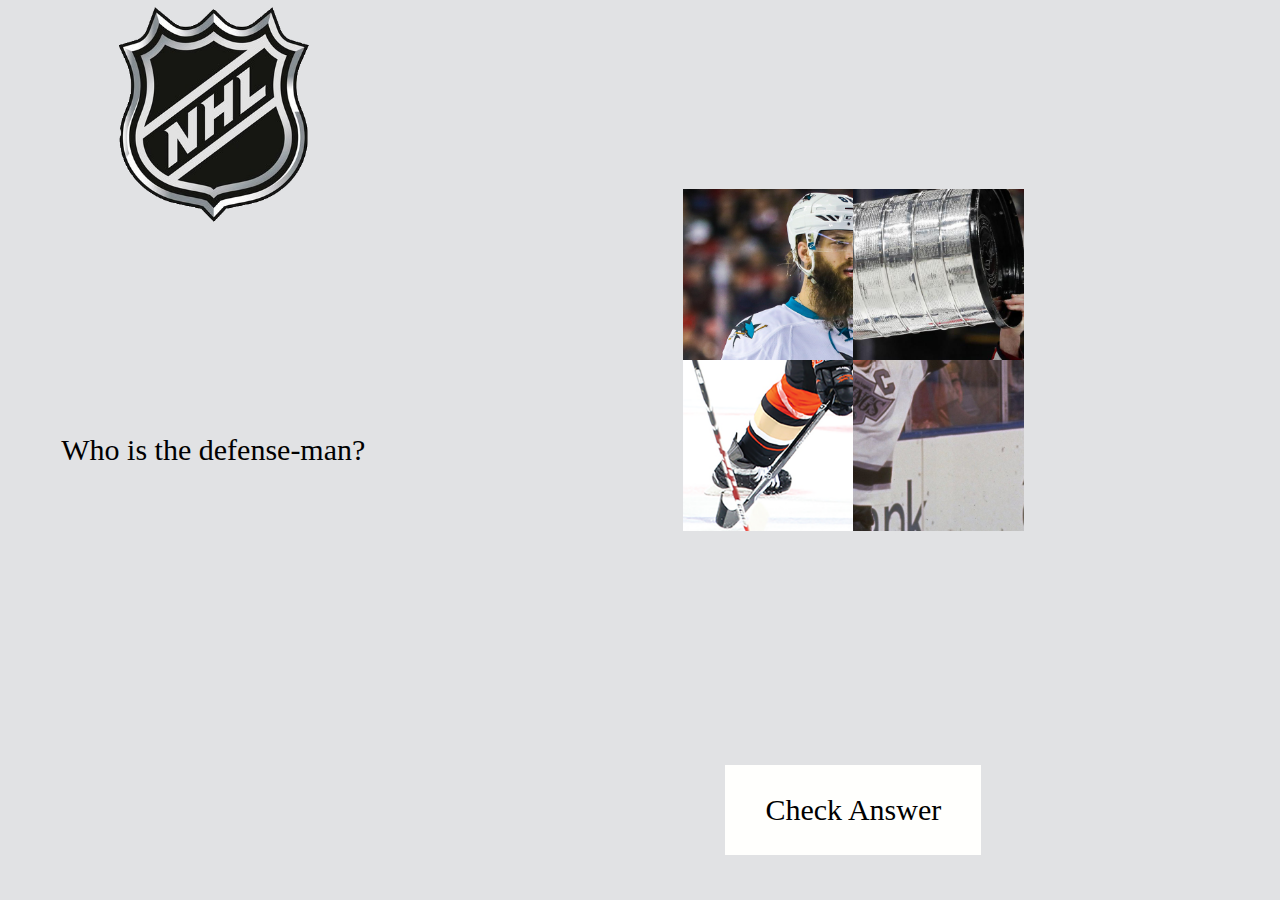
<file: index.html>
<!-- notice how both the opening <html> tag and the closing </html> tag are NOT indented so you can clearly see the start and end of the code -->
<html>
	
	<!-- the <head> section is for all the information that is needed by the browser but does NOT show up on the page -->
	<head>
		<meta charset="utf-8">
		<meta name="viewport" content="width=device-width, initial-scale=1">
		<title>Phase 4</title>
		<link rel="stylesheet" href="style.css" />
	</head>

	<!-- the <body> section is for all the content that is actually displayed on the page -->
	<body>
		<div class="left-col">
			<div class = "hint-holder width center-content">
				<img class="restrict-img-size " src="images/nhl_logo.png"/>
			</div>
			<div class = "question-holder width center-content">
				<div class="text center-content">Who is the defense-man?</div>
			</div>
			<div class = "hint-holder width center-content">
				<img class="restrict-img-size hide" src="images/key.jpg"/>
			</div>
		</div>
		<div class="right-col">
			<div class = "space width">
			</div>
			<div class = "row width center-content">
				<div class = "image-square">
					<img class="restrict-img-size top-img left-img" src="images/brent1.png" onclick="img1(this)"></img>
				</div>
				<div class = "image-square">
					<img class="restrict-img-size top-img right-img" src="images/alex2.png"onclick="img2(this)"></img>
				</div>
			</div>
			<div class = "row width center-content">
				<div class = "image-square">
					<img class="restrict-img-size bottom-img left-img" src="images/teemu3.png" onclick="img3(this)"></img>
				</div>
				<div class = "image-square">
					<img class="restrict-img-size bottom-img right-img" src="images/wayne4.png" onclick="img4(this)"></img>
				</div>
			</div>
			<div class = "space width"></div>
			<div class = "answer width center-content">
				<div class ="check-button center-content">
					<div class="text center-content">Check Answer</div>
				</div>
			</div>
		</div>
	</body>
</html>
</file>
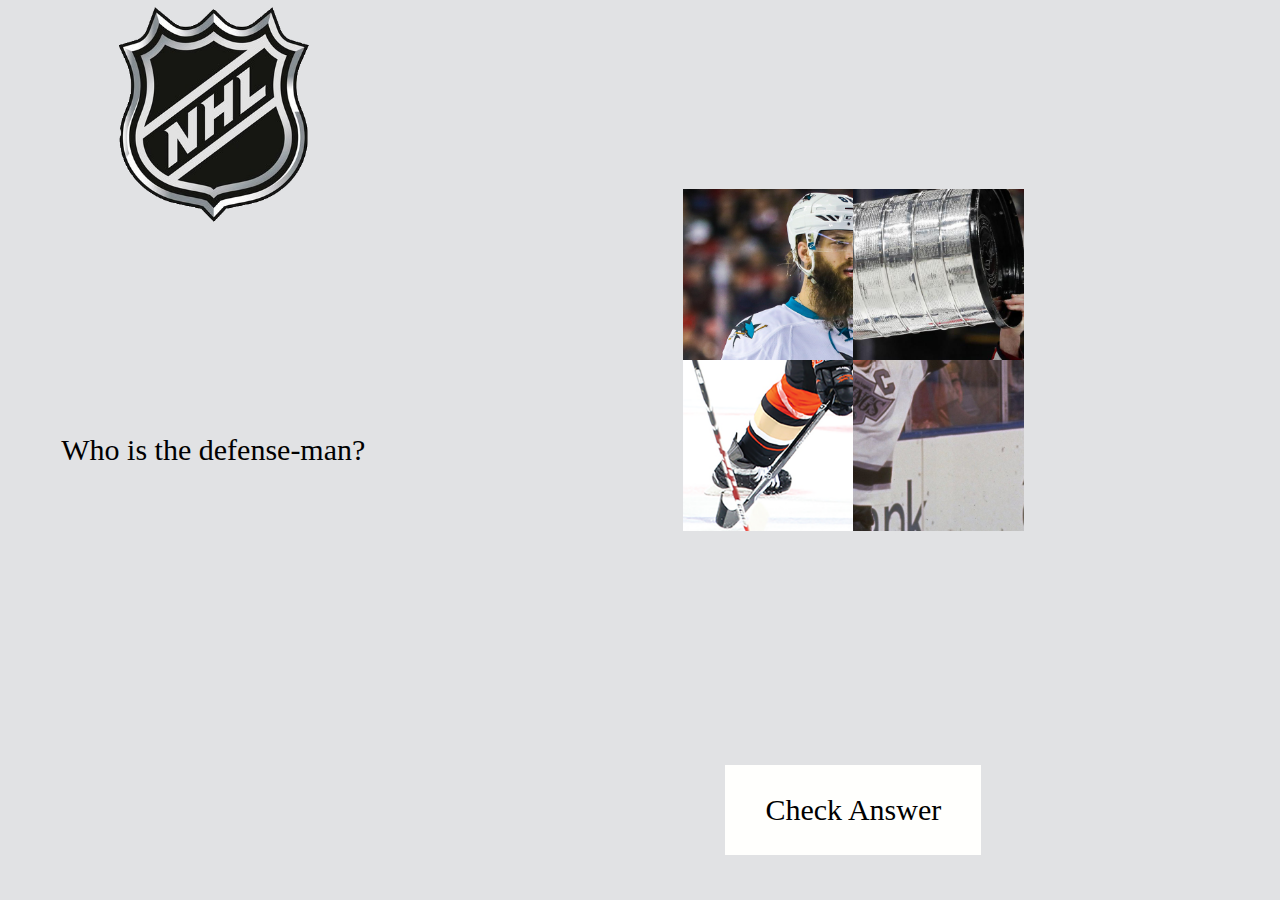
<file: Phase 8/index.html>
<!-- notice how both the opening <html> tag and the closing </html> tag are NOT indented so you can clearly see the start and end of the code -->
<html>
	
	<!-- the <head> section is for all the information that is needed by the browser but does NOT show up on the page -->
	<head>
		<meta charset="utf-8">
		<meta name="viewport" content="width=device-width, initial-scale=1">
		<title>Phase 8</title>
		<link rel="stylesheet" href="style.css" />
	</head>

	<!-- the <body> section is for all the content that is actually displayed on the page -->
	<body onload="random()">
		<div class="left-col">
			<div class = "hint-holder width center-content">
				<img class="restrict-img-size" src="images/nhl_logo.png"/>
			</div>
			<div class = "question-holder width center-content">
				<div class="text" id ="question"></div>
			</div>
			<div class = "hint-holder width center-content">
				<img class="restrict-img-size hide" src="images/key.jpg"/>
			</div>
		</div>
		<div class="right-col">
			<div class = "space width">
			</div>
			<div class = "row width center-content">
				<div class = "image-square">
					<img class="restrict-img-size top-img left-img" src="images/brent1.png" onclick="img1(this)"></img>
				</div>
				<div class = "image-square">
					<img class="restrict-img-size top-img right-img" src="images/alex2.png"onclick="img2(this)"></img>
				</div>
			</div>
			<div class = "row width center-content">
				<div class = "image-square">
					<img class="restrict-img-size bottom-img left-img" src="images/teemu3.png" onclick="img3(this)"></img>
				</div>
				<div class = "image-square">
					<img class="restrict-img-size bottom-img right-img" src="images/wayne4.png" onclick="img4(this)"></img>
				</div>
			</div>
			<div class = "space width"></div>
			<div class = "answer width center-content">
				<div class ="check-button center-content">
					<div class="text center-content">Check Answer</div>
				</div>
			</div>
		</div>
		<script src="script.js"></script>
	</body>
</html>
</file>
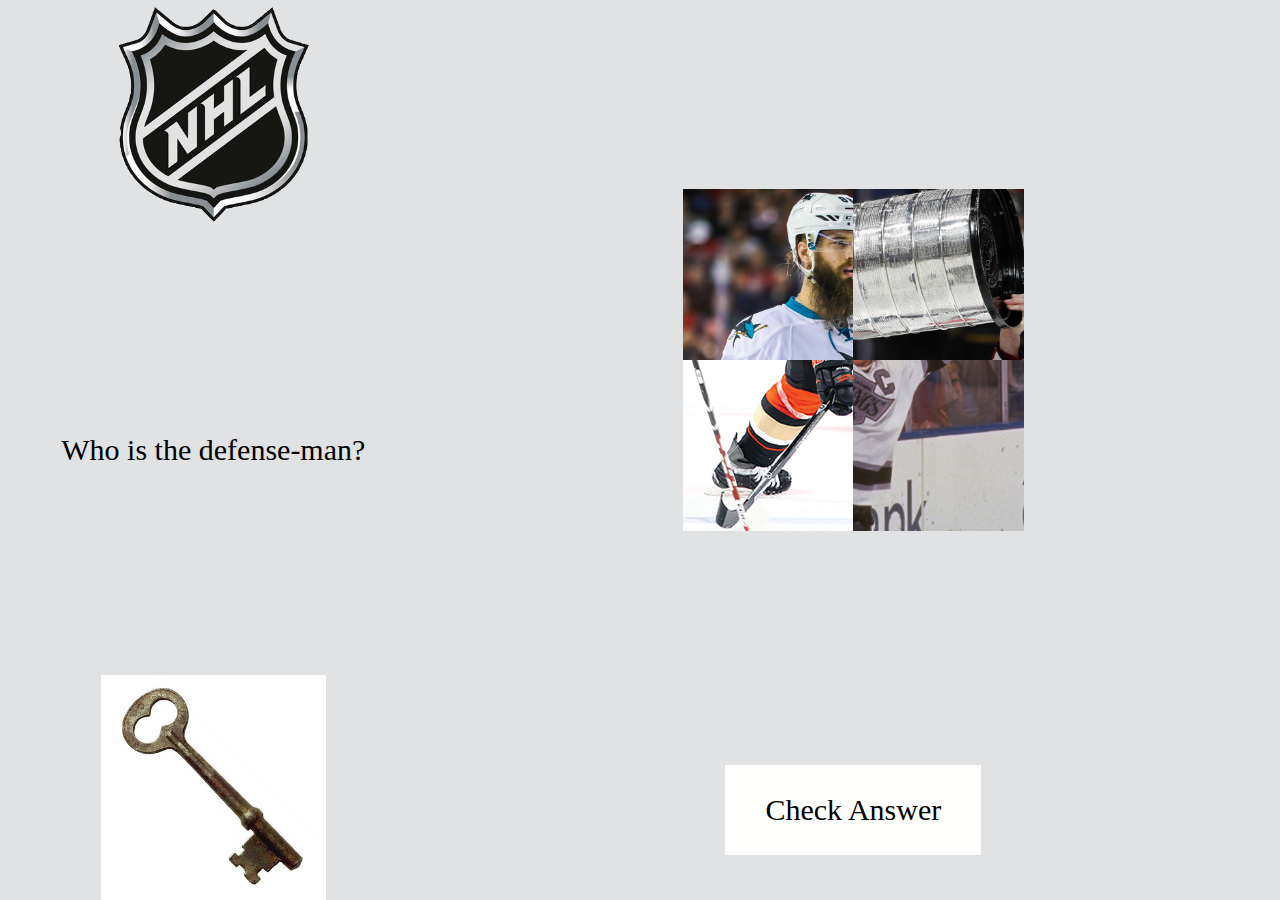
<file: Phase4/index.html>
<!-- notice how both the opening <html> tag and the closing </html> tag are NOT indented so you can clearly see the start and end of the code -->
<html>
	
	<!-- the <head> section is for all the information that is needed by the browser but does NOT show up on the page -->
	<head>
		<meta charset="utf-8">
		<meta name="viewport" content="width=device-width, initial-scale=1">
		<title>Phase 4</title>
		<link rel="stylesheet" href="style.css" />
	</head>

	<!-- the <body> section is for all the content that is actually displayed on the page -->
	<body>
		<div class="left-col">
			<div class = "hint-holder width center-content">
				<img class="restrict-img-size " src="images/nhl_logo.png"/>
			</div>
			<div class = "question-holder width center-content">
				<div class="text center-content">Who is the defense-man?</div>
			</div>
			<div class = "hint-holder width center-content">
				<img class="restrict-img-size " src="images/key.jpg"/>
			</div>
		</div>
		<div class="right-col">
			<div class = "space width">
			</div>
			<div class = "row width center-content">
				<div class = "image-square">
					<img class="restrict-img-size top-img left-img" src="images/brent1.png" onclick="img1(this)"></img>
				</div>
				<div class = "image-square">
					<img class="restrict-img-size top-img right-img" src="images/alex2.png"onclick="img2(this)"></img>
				</div>
			</div>
			<div class = "row width center-content">
				<div class = "image-square">
					<img class="restrict-img-size bottom-img left-img" src="images/teemu3.png" onclick="img3(this)"></img>
				</div>
				<div class = "image-square">
					<img class="restrict-img-size bottom-img right-img" src="images/wayne4.png" onclick="img4(this)"></img>
				</div>
			</div>
			<div class = "space width"></div>
			<div class = "answer width center-content">
				<div class ="check-button center-content">
					<div class="text center-content">Check Answer</div>
				</div>
			</div>
		</div>
	</body>
</html>
</file>
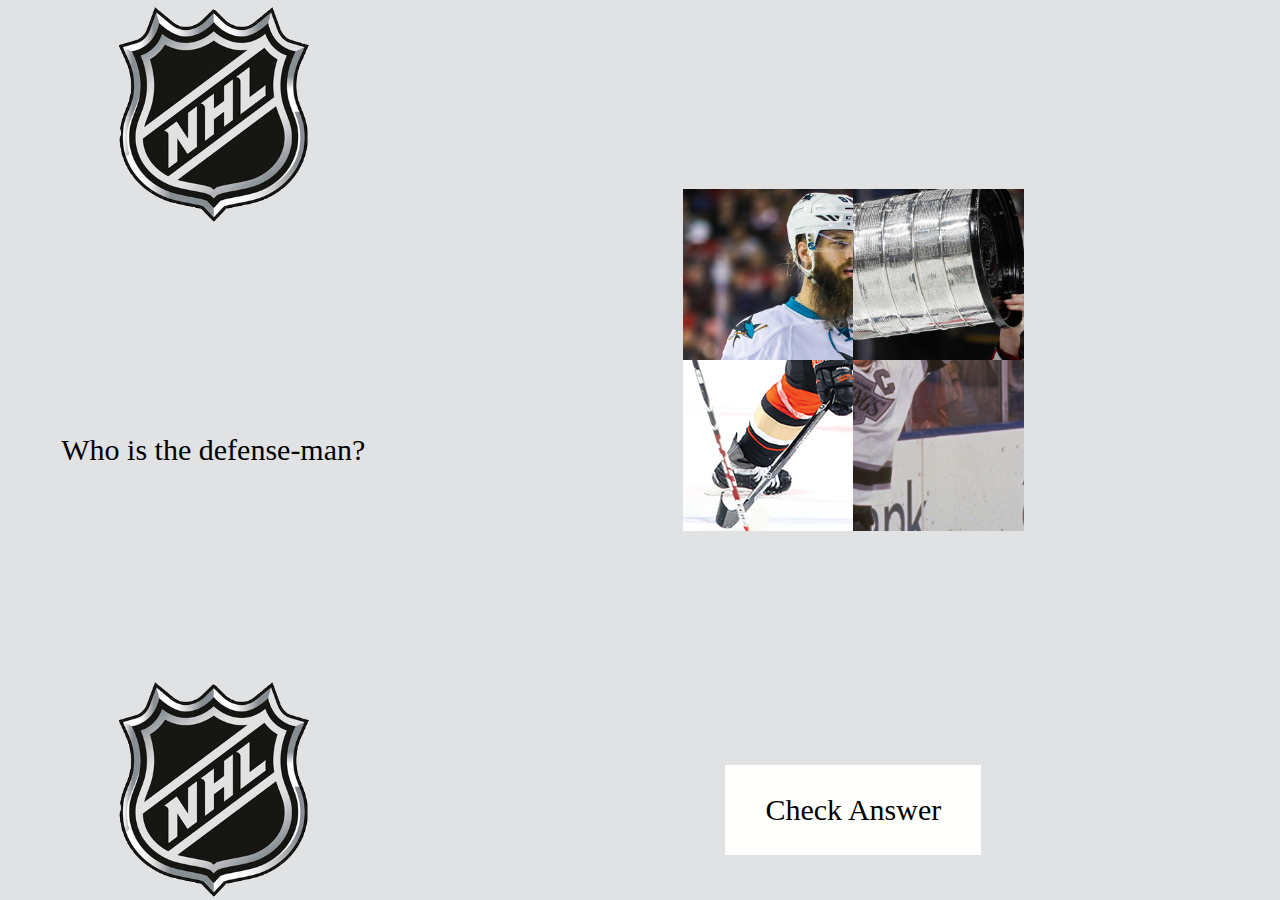
<file: Phase5/index.html>
<!-- notice how both the opening <html> tag and the closing </html> tag are NOT indented so you can clearly see the start and end of the code -->
<html>
	
	<!-- the <head> section is for all the information that is needed by the browser but does NOT show up on the page -->
	<head>
		<meta charset="utf-8">
		<meta name="viewport" content="width=device-width, initial-scale=1">
		<title>Phase 4</title>
		<link rel="stylesheet" href="style.css" />
	</head>

	<!-- the <body> section is for all the content that is actually displayed on the page -->
	<body>
		<div class="left-col">
			<div class = "hint-holder width center-content">
				<img class="restrict-img-size " src="images/nhl_logo.png"/>
			</div>
			<div class = "question-holder width center-content">
				<div class="text">Who is the defense-man?</div>
			</div>
			<div class = "hint-holder width center-content">
				<img class="restrict-img-size" src="images/nhl_logo.png"/>
			</div>
		</div>
		<div class="right-col">
			<div class = "space width">
			</div>
			<div class = "row width center-content">
				<div class = "image-square">
					<img class="restrict-img-size top-img left-img" src="images/brent1.png" onclick="img1(this)"></img>
				</div>
				<div class = "image-square">
					<img class="restrict-img-size top-img right-img" src="images/alex2.png"onclick="img2(this)"></img>
				</div>
			</div>
			<div class = "row width center-content">
				<div class = "image-square">
					<img class="restrict-img-size bottom-img left-img" src="images/teemu3.png" onclick="img3(this)"></img>
				</div>
				<div class = "image-square">
					<img class="restrict-img-size bottom-img right-img" src="images/wayne4.png" onclick="img4(this)"></img>
				</div>
			</div>
			<div class = "space width"></div>
			<div class = "answer width center-content">
				<div class ="check-button center-content">
					<div class="text center-content">Check Answer</div>
				</div>
			</div>
		</div>
		<script src="script.js"></script>
	</body>
</html>
</file>
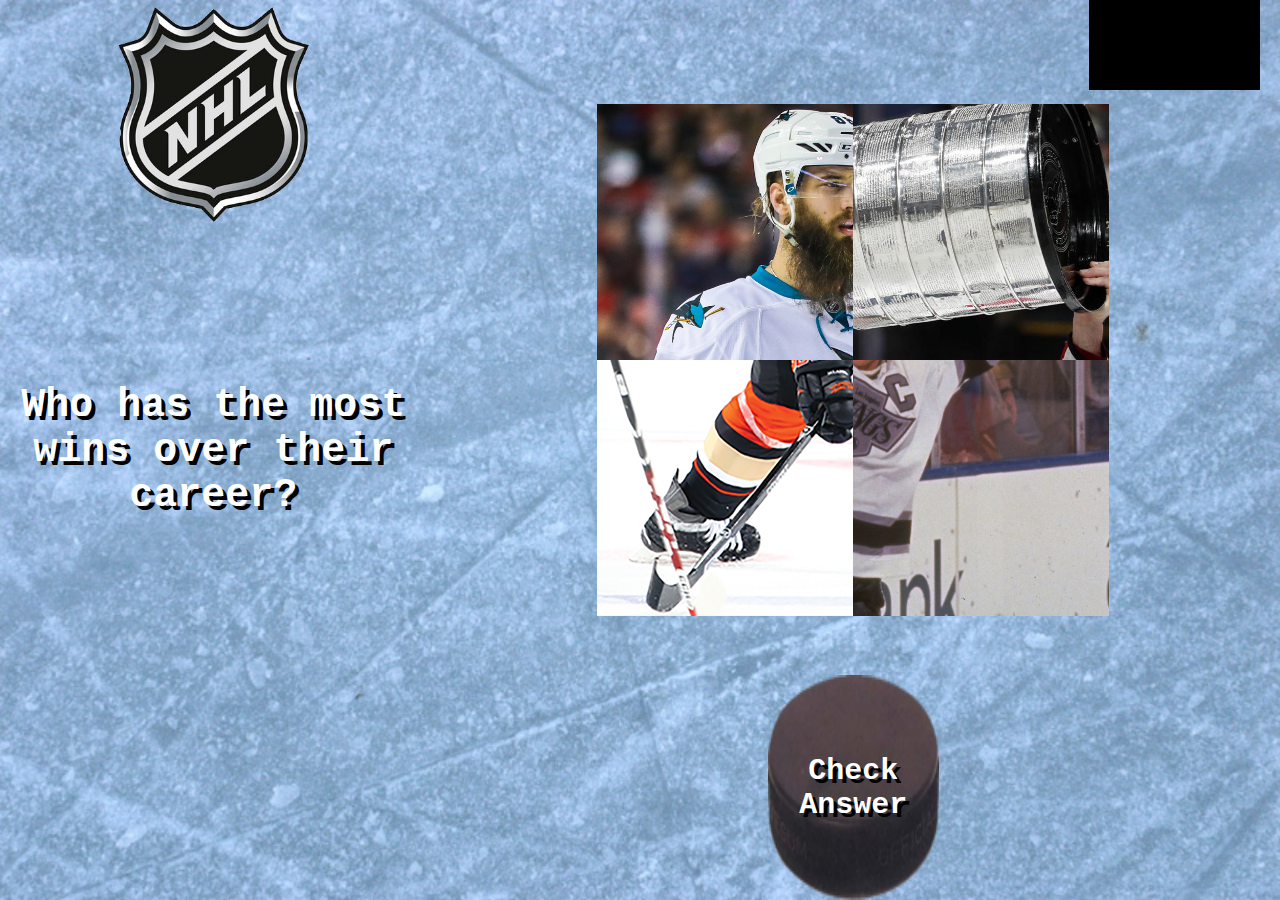
<file: Phase8/index.html>
<!-- notice how both the opening <html> tag and the closing </html> tag are NOT indented so you can clearly see the start and end of the code -->
<html>
	
	<!-- the <head> section is for all the information that is needed by the browser but does NOT show up on the page -->
	<head>
		<meta charset="utf-8">
		<meta name="viewport" content="width=device-width, initial-scale=1">
		<title>Phase 8</title>
		<link rel="stylesheet" href="style.css" />
	</head>

	<!-- the <body> section is for all the content that is actually displayed on the page -->
	<body onload="random()" >
		<div class="left-col">
			<div class = "hint-holder width center-content">
				<img class="restrict-img-size" src="images/nhl_logo.png" onclick = "hint(this)"/>
			</div>
			<div class = "question-holder width center-content">
				<div class="text question-text" id ="question"></div>
			</div>
			<div class = "hint-holder width center-content">
				<img class="restrict-img-size hide" id="winner" src="images/key.jpg"/>
			</div>
		</div>
		<div class="right-col">
			<div class = "space width">
				<div class="countdown center-content">
					<div class="timer-text" id="timer"></div>
				</div>
			</div>
			<div class = "row width center-content">
				<div class = "image-square">
					<img class="restrict-img-size top-img left-img" src="images/brent1.png" id ="img1" onclick="img1(this)"></img>
				</div>
				<div class = "image-square">
					<img class="restrict-img-size top-img right-img" src="images/alex2.png" id ="img2" onclick="img2(this)"></img>
				</div>
			</div>
			<div class = "row width center-content">
				<div class = "image-square">
					<img class="restrict-img-size bottom-img left-img" src="images/teemu3.png" id="img3" onclick="img3(this)"></img>
				</div>
				<div class = "image-square">
					<img class="restrict-img-size bottom-img right-img" src="images/wayne4.png" id="img4" onclick="img4(this)"></img>
				</div>
			</div>
			<div class = "extra-space width"></div>
			<div class = "answer width center-content">
				<div class ="check-button center-content">
					<div class="text answer-text center-content" onclick="checkAnswer()">Check Answer</div>
				</div>
			</div>
		</div>
		<script src="script.js"></script>
	</body>
</html>
</file>
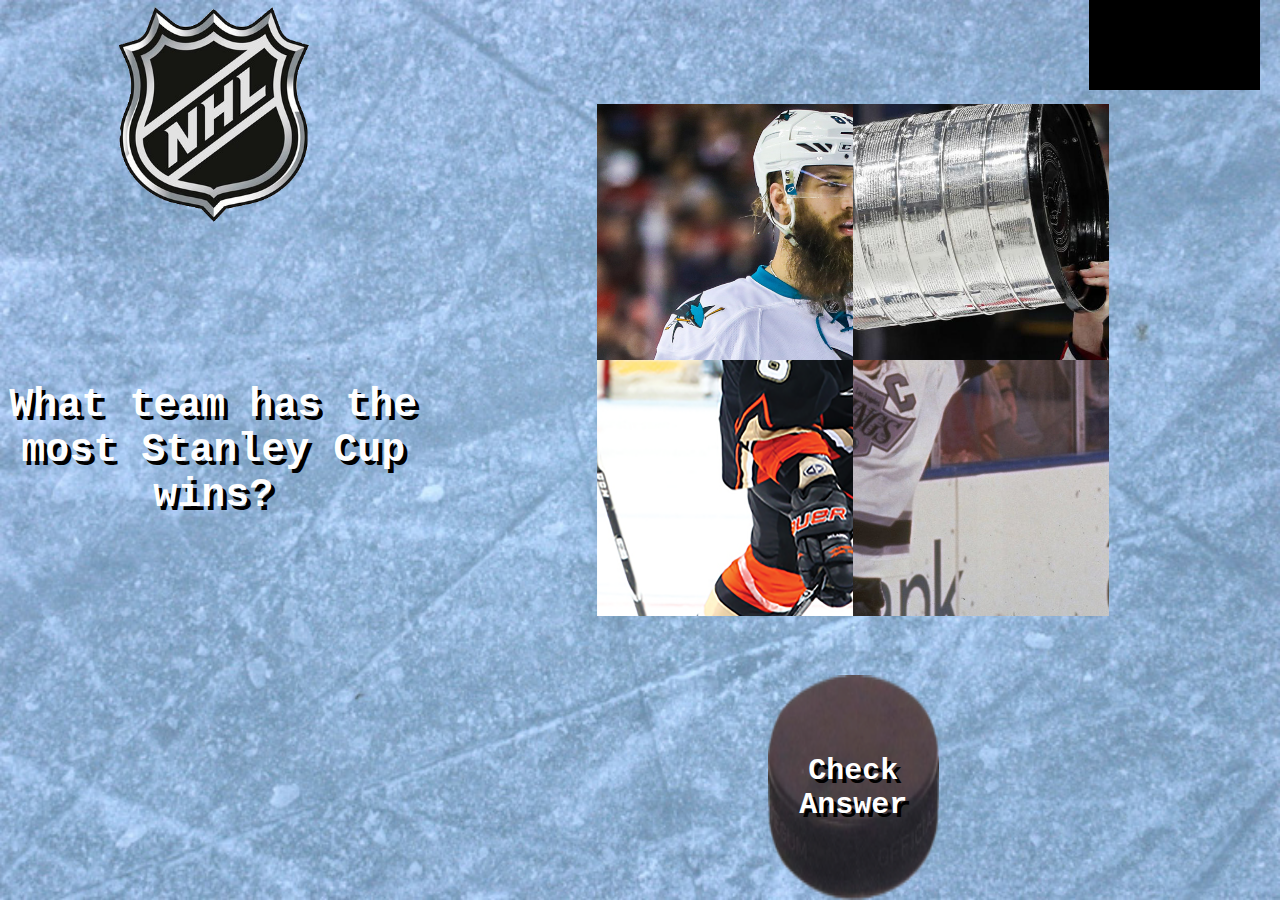
<file: Phase9/index.html>
<!-- notice how both the opening <html> tag and the closing </html> tag are NOT indented so you can clearly see the start and end of the code -->
<html>
	
	<!-- the <head> section is for all the information that is needed by the browser but does NOT show up on the page -->
	<head>
		<meta charset="utf-8">
		<meta name="viewport" content="width=device-width, initial-scale=1">
		<title>Phase 9</title>
		<link rel="stylesheet" href="style.css" />
		<link href="images/nhl_logo.png" rel="icon" type="image/x-icon" />
	</head>

	<!-- the <body> section is for all the content that is actually displayed on the page -->
	<body onload="random()" >
		<div class="left-col">
			<div class = "hint-holder width center-content">
				<img class="restrict-img-size" src="images/nhl_logo.png" onclick = "hint(this)"/>
			</div>
			<div class = "question-holder width center-content">
				<div class="text question-text" id ="question"></div>
			</div>
			<div class = "hint-holder width center-content">
				<a href="google.com"><img class="restrict-img-size hide" id="winner" src="images/key.png"/></a>
			</div>
		</div>
		<div class="right-col">
			<div class = "space width">
				<div class="countdown center-content" id="timer-holder">
					<div class="timer-text" id="timer"></div>
				</div>
			</div>
			<div class = "row width center-content">
				<div class = "image-square">
					<img class="restrict-img-size top-img left-img" src="images/brent1.png" id ="img1" onclick="img1(this)"></img>
				</div>
				<div class = "image-square">
					<img class="restrict-img-size top-img right-img" src="images/alex2.png" id ="img2" onclick="img2(this)"></img>
				</div>
			</div>
			<div class = "row width center-content">
				<div class = "image-square">
					<img class="restrict-img-size bottom-img left-img" src="images/teemu3.png" id="img3" onclick="img3(this)"></img>
				</div>
				<div class = "image-square">
					<img class="restrict-img-size bottom-img right-img" src="images/wayne4.png" id="img4" onclick="img4(this)"></img>
				</div>
			</div>
			<div class = "extra-space width"></div>
			<div class = "answer width center-content">
				<div class ="check-button center-content">
					<div class="text answer-text center-content" onclick="checkAnswer()">Check Answer</div>
				</div>
			</div>
		</div>
		<script src="script.js"></script>
	</body>
</html>
</file>
<file: style.css>
body{
	display:flex;
	width:100vw;
	height:100vh;
	margin:0;
	background-color:#E1E2E4;
}
.answer{
	height:20%;
}
.bottom-img{
	position: absolute;
	top:0;
}
.check-button{
	width: 30%;
	height:50%;
	background-color:#FFFFFD;
}
.center-content {
	display:flex;
	align-items: center;
	justify-content: center;
}
.hide {
	display:none;
}
.hint-holder{
	height:25%;
}
.image-square{
	width: 20%;
	height:100%;
	position: relative;
}
.left-col{
	display:block;
	width:calc(100%/3);
	height:100%;
}
.left-img{
	position: absolute;
    right: 0;
}
.question-holder{
	height:50%;
}
.restrict-img-size {
	max-height: 100%;
	max-width: 100%;
}
.right-col{
	display:block;
	width: calc(100% * 2/3);
	height:100%;
}
.right-img{
	position: absolute;
    left: 0;
}
.row{
	height:30%;
}
.space{
	height:10%;
}
.text{
	font-size:30px;
	color:black;
	text-align:center;
}
.top-img{
	position: absolute;
    bottom: 0;
}
.width{
	width:100%;
}
</file>
<file: Phase 8/style.css>
body{
	display:flex;
	width:100vw;
	height:100vh;
	margin:0;
	background-color:#E1E2E4;
}
.answer{
	height:20%;
}
.bottom-img{
	position: absolute;
	top:0;
}
.check-button{
	width: 30%;
	height:50%;
	background-color:#FFFFFD;
}
.center-content {
	display:flex;
	align-items: center;
	justify-content: center;
}
.hide{
	display:none;
}
.hint-holder{
	height:25%;
}
.image-square{
	width: 20%;
	height:100%;
	position: relative;
}
.left-col{
	display:block;
	width:calc(100%/3);
	height:100%;
}
.left-img{
	position: absolute;
    right: 0;
}
.question-holder{
	height:50%;
}
.restrict-img-size {
	max-height: 100%;
	max-width: 100%;
}
.right-col{
	display:block;
	width: calc(100% * 2/3);
	height:100%;
}
.right-img{
	position: absolute;
    left: 0;
}
.row{
	height:30%;
}
.space{
	height:10%;
}
.text{
	font-size:30px;
	color:black;
}
.top-img{
	position: absolute;
    bottom: 0;
}
.width{
	width:100%;
}
</file>
<file: Phase4/style.css>
body{
	display:flex;
	width:100vw;
	height:100vh;
	margin:0;
	background-color:#E1E2E4;
}
.answer{
	height:20%;
}
.bottom-img{
	position: absolute;
	top:0;
}
.check-button{
	width: 30%;
	height:50%;
	background-color:#FFFFFD;
}
.center-content {
	display:flex;
	align-items: center;
	justify-content: center;
}
.hide {
	display:none;
}
.hint-holder{
	height:25%;
}
.image-square{
	width: 20%;
	height:100%;
	position: relative;
}
.left-col{
	display:block;
	width:calc(100%/3);
	height:100%;
}
.left-img{
	position: absolute;
    right: 0;
}
.question-holder{
	height:50%;
}
.restrict-img-size {
	max-height: 100%;
	max-width: 100%;
}
.right-col{
	display:block;
	width: calc(100% * 2/3);
	height:100%;
}
.right-img{
	position: absolute;
    left: 0;
}
.row{
	height:30%;
}
.space{
	height:10%;
}
.text{
	font-size:30px;
	color:black;
	text-align:center;
}
.top-img{
	position: absolute;
    bottom: 0;
}
.width{
	width:100%;
}
</file>
<file: Phase5/style.css>
body{
	display:flex;
	width:100vw;
	height:100vh;
	margin:0;
	background-color:#E1E2E4;
}
.answer{
	height:20%;
}
.bottom-img{
	position: absolute;
	top:0;
}
.check-button{
	width: 30%;
	height:50%;
	background-color:#FFFFFD;
}
.center-content {
	display:flex;
	align-items: center;
	justify-content: center;
}
.hint-holder{
	height:25%;
}
.image-square{
	width: 20%;
	height:100%;
	position: relative;
}
.left-col{
	display:block;
	width:calc(100%/3);
	height:100%;
}
.left-img{
	position: absolute;
    right: 0;
}
.question-holder{
	height:50%;
}
.restrict-img-size {
	max-height: 100%;
	max-width: 100%;
}
.right-col{
	display:block;
	width: calc(100% * 2/3);
	height:100%;
}
.right-img{
	position: absolute;
    left: 0;
}
.row{
	height:30%;
}
.space{
	height:10%;
}
.text{
	font-size:30px;
	color:black;
}
.top-img{
	position: absolute;
    bottom: 0;
}
.width{
	width:100%;
}
</file>
<file: Phase8/style.css>
body{
	display:flex;
	width:100vw;
	height:100vh;
	margin:0;
	background-image:url("images/ice.jpg");
	background-size:100% 100%;
    background-repeat: no-repeat;
}
.answer{
	height:25%;
}
.answer-text{
	font-size:30px;
}
.bottom-img{
	position: absolute;
	top:0;
}
.check-button{
	width: 20%;
	height:100%;
	background-size:100% 100%;
    background-repeat: no-repeat;
	background-image: url("images/puck.png");
}
.center-content {
	display:flex;
	align-items: center;
	justify-content: center;
	text-align:center;
}
.countdown{
	background-color:black;
	width: 20%;
	height:100%;
	margin-left:auto; 
	margin-right:20;
}
.hide{
	display:none;
}
.hint-holder{
	height:25%;
}
.image-square{
	width: 30%;
	height:100%;
	position: relative;
}
.left-col{
	display:block;
	width:calc(100%/3);
	height:100%;
}
.left-img{
	position: absolute;
    right: 0;
}
.question-holder{
	height:50%;
}
.question-text {
	font-size:40px;
}
.restrict-img-size {
	max-height: 100%;
	max-width: 100%;
}

.right-col{
	display:block;
	width: calc(100% * 2/3);
	height:100%;
}
.right-img{
	position: absolute;
    left: 0;
}
.row{
	height:30%;
}
.space{
	height:10%;
}
.extra-space{
	height:5%;
}
.text{
	color:white;
	font-family:Courier New;
	font-weight:bold;
	text-shadow: 4px 4px black;
}
.timer-text{
	color:white;
	font-family:Courier New;
	font-weight:bold;
	font-size:20px;
}
.top-img{
	position: absolute;
    bottom: 0;
}
.width{
	width:100%;
}
</file>
<file: Phase9/style.css>
body{
	display:flex;
	width:100vw;
	height:100vh;
	margin:0;
	background-image:url("images/ice.jpg");
	background-size:100% 100%;
    background-repeat: no-repeat;
}
.answer{
	height:25%;
}
.answer-text{
	font-size:30px;
}
.bottom-img{
	position: absolute;
	top:0;
}
.check-button{
	width: 20%;
	height:100%;
	background-size:100% 100%;
    background-repeat: no-repeat;
	background-image: url("images/puck.png");
}
.center-content {
	display:flex;
	align-items: center;
	justify-content: center;
	text-align:center;
}
.countdown{
	background-color:black;
	width: 20%;
	height:100%;
	margin-left:auto; 
	margin-right:20;
}
.hide{
	display:none;
}
.hint-holder{
	height:25%;
}
.image-square{
	width: 30%;
	height:100%;
	position: relative;
}
.left-col{
	display:block;
	width:calc(100%/3);
	height:100%;
}
.left-img{
	position: absolute;
    right: 0;
}
.question-holder{
	height:50%;
}
.question-text {
	font-size:40px;
}
.restrict-img-size {
	max-height: 100%;
	max-width: 100%;
}
.right-col{
	display:block;
	width: calc(100% * 2/3);
	height:100%;
}
.right-img{
	position: absolute;
    left: 0;
}
.row{
	height:30%;
}
.space{
	height:10%;
}
.extra-space{
	height:5%;
}
.text{
	color:white;
	font-family:Courier New;
	font-weight:bold;
	text-shadow: 4px 4px black;
}
.timer-text{
	color:white;
	font-family:Courier New;
	font-weight:bold;
	font-size:30px;
}
.top-img{
	position: absolute;
    bottom: 0;
}
.width{
	width:100%;
}
</file>
